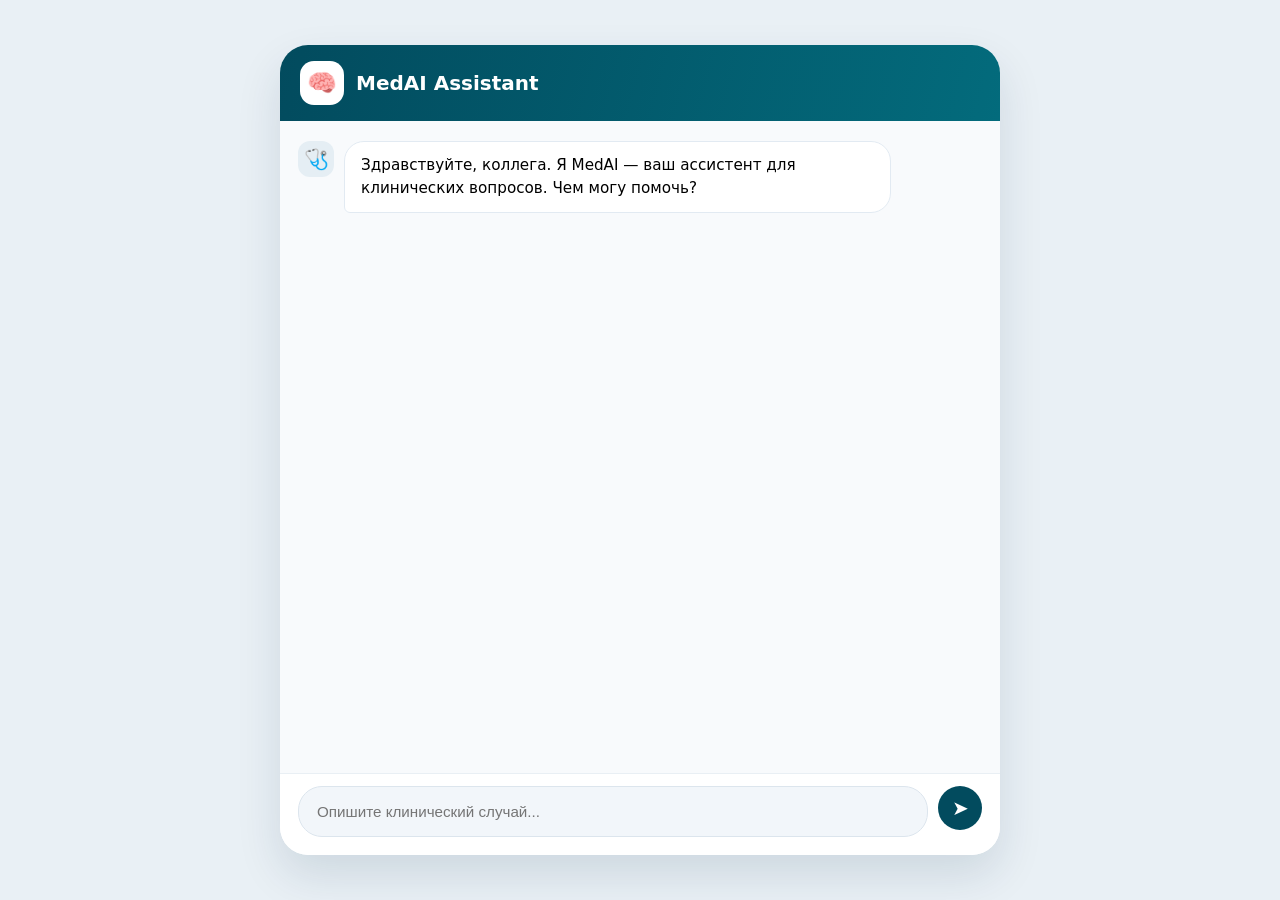
<file: frontend/index.html>
<!DOCTYPE html>
<html lang="ru">
<head>
    <meta charset="UTF-8">
    <meta name="viewport" content="width=device-width, initial-scale=1.0">
    <title>MedAI – ассистент врача</title>
    <link rel="stylesheet" href="style.css">
</head>
<body>
<div class="chat-wrapper">
    <div class="chat-header">
        <div class="ai-avatar">🧠</div>
        <div class="header-text">
            <h2>MedAI Assistant</h2>
        </div>
    </div>

    <div class="chat-messages" id="chatMessages">
        <div class="message assistant">
            <div class="avatar-icon">🩺</div>
            <div class="bubble">
                Здравствуйте, коллега. Я MedAI — ваш ассистент для клинических вопросов. Чем могу помочь?
            </div>
        </div>
    </div>

    <div class="chat-input-area">
        <div class="input-wrapper">
            <input type="text" id="messageInput" placeholder="Опишите клинический случай..." autocomplete="off"/>
        </div>
        <button class="send-btn" id="sendBtn">➤</button>
    </div>
</div>
<script src="script.js"></script>
</body>
</html>
</file>
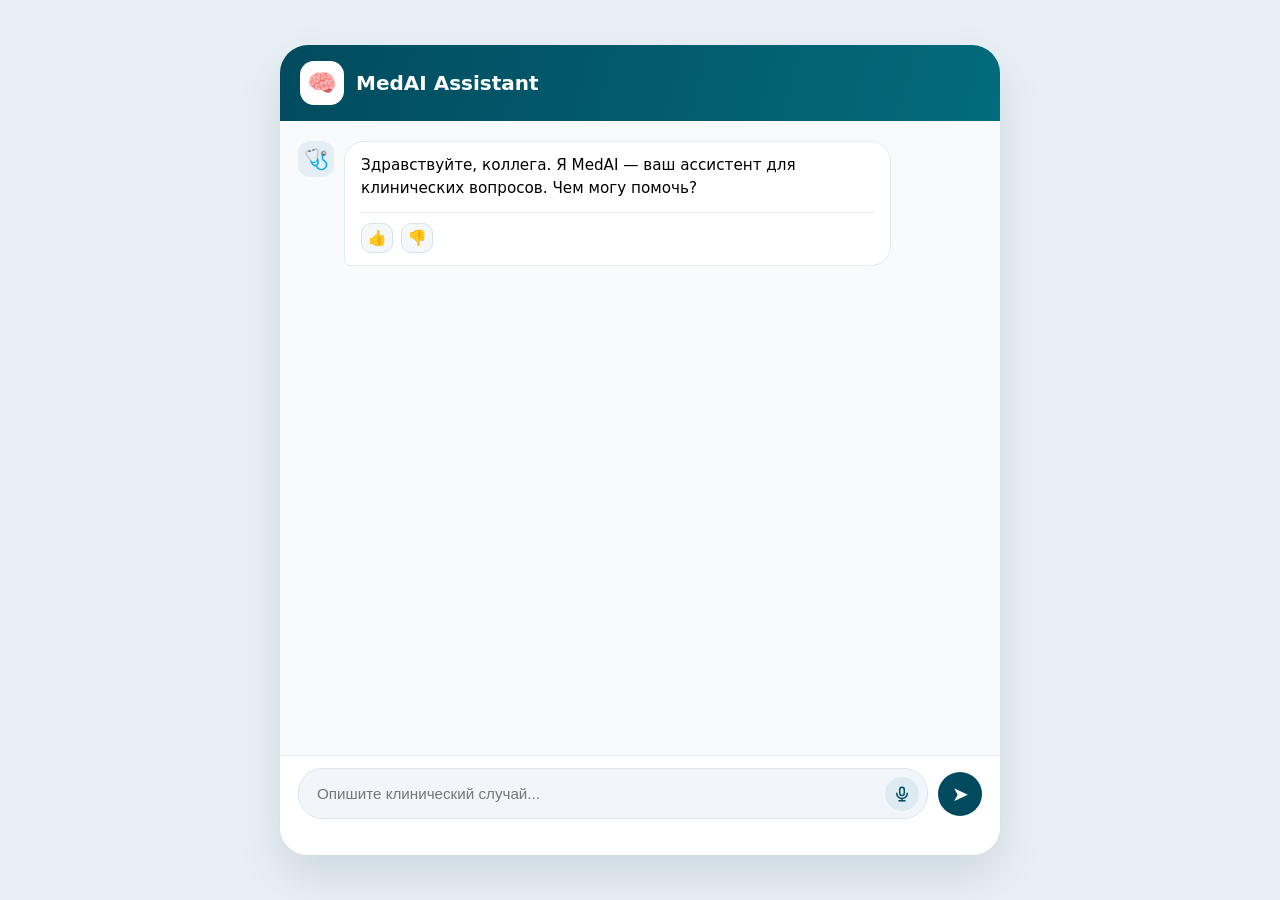
<file: webui/index.html>
<!DOCTYPE html>
<html lang="ru">
<head>
    <meta charset="UTF-8">
    <meta name="viewport" content="width=device-width, initial-scale=1.0">
    <title>MedAI – ассистент врача</title>
    <link rel="stylesheet" href="style.css">
</head>
<body>
<div class="chat-wrapper">
    <div class="chat-header">
        <div class="ai-avatar">🧠</div>
        <div class="header-text">
            <h2>MedAI Assistant</h2>
        </div>
    </div>

    <div class="chat-messages" id="chatMessages">
        <div class="message assistant">
            <div class="avatar-icon">🩺</div>
            <div class="bubble">
                Здравствуйте, коллега. Я MedAI — ваш ассистент для клинических вопросов. Чем могу помочь?
            </div>
        </div>
    </div>

    <div class="chat-input-area">
        <div class="input-wrapper">
            <input type="text" id="messageInput" placeholder="Опишите клинический случай..." autocomplete="off"/>
            <button class="voice-btn" id="voiceBtn" type="button" aria-label="Начать запись голоса" title="Начать запись">
                <svg class="voice-icon" viewBox="0 0 24 24" aria-hidden="true">
                    <path d="M12 14a3 3 0 0 0 3-3V6a3 3 0 0 0-6 0v5a3 3 0 0 0 3 3Z"></path>
                    <path d="M19 11a7 7 0 0 1-14 0"></path>
                    <path d="M12 18v3"></path>
                    <path d="M8 21h8"></path>
                </svg>
            </button>
        </div>
        <button class="send-btn" id="sendBtn">➤</button>
    </div>
    <div class="voice-status" id="voiceStatus" role="status" aria-live="polite"></div>
</div>
<script src="script.js"></script>
</body>
</html>
</file>
<file: frontend/style.css>
* { margin: 0; padding: 0; box-sizing: border-box; }
body {
    font-family: 'Segoe UI', system-ui, sans-serif;
    background: #e9f0f5;
    display: flex;
    justify-content: center;
    align-items: center;
    min-height: 100vh;
    padding: 16px;
}
.chat-wrapper {
    width: 100%;
    max-width: 720px;
    height: 90vh;
    max-height: 850px;
    background: white;
    border-radius: 28px;
    box-shadow: 0 20px 45px rgba(0,40,70,0.12);
    display: flex;
    flex-direction: column;
    overflow: hidden;
}
.chat-header {
    background: linear-gradient(105deg, #024b5e, #036b7c);
    padding: 16px 20px;
    display: flex;
    align-items: center;
    gap: 12px;
    color: white;
}
.ai-avatar {
    background: white;
    width: 44px;
    height: 44px;
    border-radius: 14px;
    display: flex;
    align-items: center;
    justify-content: center;
    font-size: 24px;
    color: #024b5e;
}
.header-text h2 {
    font-size: 1.25rem;
    font-weight: 600;
}
.chat-messages {
    flex: 1;
    overflow-y: auto;
    padding: 20px 18px;
    background: #f8fafc;
    display: flex;
    flex-direction: column;
    gap: 18px;
}
.message {
    display: flex;
    gap: 10px;
    animation: fadeInUp 0.25s;
}
.message.user { justify-content: flex-end; }
.avatar-icon {
    width: 36px;
    height: 36px;
    border-radius: 12px;
    display: flex;
    align-items: center;
    justify-content: center;
    font-size: 20px;
    background: #e5eef4;
}
.user .avatar-icon { background: #024b5e; color: white; order: 2; }
.bubble {
    max-width: 80%;
    padding: 12px 16px;
    border-radius: 20px;
    font-size: 0.95rem;
    line-height: 1.5;
}
.user .bubble { background: #024b5e; color: white; border-bottom-right-radius: 6px; }
.assistant .bubble { background: white; border: 1px solid #e2eaf2; border-bottom-left-radius: 6px; }
.chat-input-area {
    padding: 12px 18px 18px;
    background: white;
    border-top: 1px solid #e9eff4;
    display: flex;
    gap: 10px;
}
.input-wrapper {
    flex: 1;
    background: #f2f6fa;
    border-radius: 24px;
    padding: 4px 8px 4px 18px;
    border: 1px solid #dce5ed;
}
.input-wrapper input {
    width: 100%;
    border: none;
    background: transparent;
    padding: 12px 0;
    font-size: 0.95rem;
    outline: none;
}
.send-btn {
    background: #024b5e;
    border: none;
    width: 44px;
    height: 44px;
    border-radius: 50%;
    color: white;
    font-size: 20px;
    cursor: pointer;
}
.send-btn:disabled { background: #b9cdd5; cursor: not-allowed; }
@keyframes fadeInUp {
    from { opacity: 0; transform: translateY(10px); }
    to { opacity: 1; transform: translateY(0); }
}
.typing-dots span {
    width: 7px;
    height: 7px;
    background: #8ba0b0;
    border-radius: 50%;
    animation: typingBounce 1.4s infinite ease-in-out;
    display: inline-block;
    margin: 0 2px;
}
.typing-dots span:nth-child(2) { animation-delay: 0.2s; }
.typing-dots span:nth-child(3) { animation-delay: 0.4s; }
@keyframes typingBounce {
    0%,60%,100% { transform: translateY(0); }
    30% { transform: translateY(-6px); }
}
</file>
<file: webui/style.css>
* { margin: 0; padding: 0; box-sizing: border-box; }
body {
    font-family: 'Segoe UI', system-ui, sans-serif;
    background: #e9f0f5;
    display: flex;
    justify-content: center;
    align-items: center;
    min-height: 100vh;
    padding: 16px;
}
.chat-wrapper {
    width: 100%;
    max-width: 720px;
    height: 90vh;
    max-height: 850px;
    background: white;
    border-radius: 28px;
    box-shadow: 0 20px 45px rgba(0,40,70,0.12);
    display: flex;
    flex-direction: column;
    overflow: hidden;
}
.chat-header {
    background: linear-gradient(105deg, #024b5e, #036b7c);
    padding: 16px 20px;
    display: flex;
    align-items: center;
    gap: 12px;
    color: white;
}
.ai-avatar {
    background: white;
    width: 44px;
    height: 44px;
    border-radius: 14px;
    display: flex;
    align-items: center;
    justify-content: center;
    font-size: 24px;
    color: #024b5e;
}
.header-text h2 {
    font-size: 1.25rem;
    font-weight: 600;
}
.chat-messages {
    flex: 1;
    overflow-y: auto;
    padding: 20px 18px;
    background: #f8fafc;
    display: flex;
    flex-direction: column;
    gap: 18px;
}
.message {
    display: flex;
    gap: 10px;
    animation: fadeInUp 0.25s;
}
.message.user { justify-content: flex-end; }
.avatar-icon {
    width: 36px;
    height: 36px;
    border-radius: 12px;
    display: flex;
    align-items: center;
    justify-content: center;
    font-size: 20px;
    background: #e5eef4;
}
.user .avatar-icon { background: #024b5e; color: white; order: 2; }
.bubble {
    max-width: 80%;
    padding: 12px 16px;
    border-radius: 20px;
    font-size: 0.95rem;
    line-height: 1.5;
}
.user .bubble { background: #024b5e; color: white; border-bottom-right-radius: 6px; }
.assistant .bubble { background: white; border: 1px solid #e2eaf2; border-bottom-left-radius: 6px; }
.assistant-rich {
    display: flex;
    flex-direction: column;
    gap: 14px;
    white-space: pre-wrap;
}
.answer-block {
    color: #111827;
}
.message-feedback {
    border-top: 1px solid #e7eef5;
    display: flex;
    align-items: center;
    gap: 10px;
    margin-top: 12px;
    padding-top: 10px;
    white-space: normal;
}
.assistant-rich .message-feedback {
    margin-top: 0;
}
.feedback-buttons {
    display: flex;
    align-items: center;
    gap: 8px;
}
.feedback-btn {
    width: 32px;
    height: 30px;
    border: 1px solid #d7e3ec;
    border-radius: 10px;
    background: #f5f8fb;
    color: #405563;
    cursor: pointer;
    font-size: 15px;
    line-height: 1;
    transition: transform 0.16s ease, background 0.16s ease, border-color 0.16s ease, box-shadow 0.16s ease;
}
.feedback-btn:hover {
    background: #eaf3f7;
    border-color: #bcd2df;
    transform: translateY(-1px);
}
.feedback-btn.active {
    background: #dcebf1;
    border-color: #036b7c;
    box-shadow: 0 0 0 3px rgba(3, 107, 124, 0.12);
    color: #024b5e;
    transform: scale(1.06);
}
.feedback-status {
    color: #4f6b78;
    font-size: 0.78rem;
    min-height: 1.2em;
}
.feedback-accepted .feedback-btn.active {
    animation: feedbackBounce 0.28s ease;
}
.sources-block,
.debug-chunks {
    border-top: 1px solid #e7eef5;
    padding-top: 12px;
    white-space: normal;
}
.section-title {
    color: #024b5e;
    font-size: 0.82rem;
    font-weight: 700;
    margin-bottom: 6px;
    text-transform: uppercase;
}
.sources-list {
    display: flex;
    flex-direction: column;
    gap: 6px;
    padding-left: 18px;
    color: #405563;
    font-size: 0.86rem;
}
.debug-chunks summary {
    color: #024b5e;
    cursor: pointer;
    font-size: 0.84rem;
    font-weight: 700;
    list-style-position: inside;
}
.debug-chunk-card {
    background: #f5f8fb;
    border: 1px solid #dce7ef;
    border-radius: 10px;
    margin-top: 10px;
    padding: 10px;
}
.debug-chunk-meta {
    color: #546a77;
    font-family: ui-monospace, SFMono-Regular, Menlo, Consolas, monospace;
    font-size: 0.72rem;
    line-height: 1.4;
    margin-bottom: 6px;
}
.debug-chunk-text {
    color: #1f2933;
    font-size: 0.82rem;
    line-height: 1.45;
    max-height: 220px;
    overflow-y: auto;
    white-space: pre-wrap;
}
.chat-input-area {
    padding: 12px 18px 18px;
    background: white;
    border-top: 1px solid #e9eff4;
    display: flex;
    align-items: center;
    gap: 10px;
}
.input-wrapper {
    flex: 1;
    min-width: 0;
    background: #f2f6fa;
    border-radius: 24px;
    padding: 4px 8px 4px 18px;
    border: 1px solid #dce5ed;
    display: flex;
    align-items: center;
    gap: 8px;
}
.input-wrapper input {
    flex: 1;
    min-width: 0;
    width: auto;
    border: none;
    background: transparent;
    padding: 12px 0;
    font-size: 0.95rem;
    outline: none;
}
.voice-btn {
    flex: 0 0 auto;
    width: 34px;
    height: 34px;
    border: none;
    border-radius: 50%;
    background: #dcebf1;
    color: #024b5e;
    font-size: 17px;
    cursor: pointer;
    display: flex;
    align-items: center;
    justify-content: center;
}
.voice-icon {
    width: 18px;
    height: 18px;
    stroke: currentColor;
    stroke-width: 2;
    stroke-linecap: round;
    stroke-linejoin: round;
    fill: none;
}
.voice-icon-fill {
    stroke: none;
    fill: currentColor;
}
.voice-btn:hover { background: #c8e0e9; }
.voice-btn.recording {
    background: #c62828;
    color: white;
    animation: pulseRecord 1.2s infinite;
}
.voice-btn.transcribing,
.voice-btn:disabled {
    background: #b9cdd5;
    color: white;
    cursor: not-allowed;
}
.voice-status {
    min-height: 18px;
    padding: 0 24px 12px;
    color: #546a77;
    font-size: 0.82rem;
    background: white;
}
.voice-status.error { color: #b3261e; }
.send-btn {
    background: #024b5e;
    border: none;
    width: 44px;
    height: 44px;
    border-radius: 50%;
    color: white;
    font-size: 20px;
    cursor: pointer;
}
.send-btn:disabled { background: #b9cdd5; cursor: not-allowed; }
@keyframes fadeInUp {
    from { opacity: 0; transform: translateY(10px); }
    to { opacity: 1; transform: translateY(0); }
}
.typing-dots span {
    width: 7px;
    height: 7px;
    background: #8ba0b0;
    border-radius: 50%;
    animation: typingBounce 1.4s infinite ease-in-out;
    display: inline-block;
    margin: 0 2px;
}
.typing-dots span:nth-child(2) { animation-delay: 0.2s; }
.typing-dots span:nth-child(3) { animation-delay: 0.4s; }
@keyframes typingBounce {
    0%,60%,100% { transform: translateY(0); }
    30% { transform: translateY(-6px); }
}
@keyframes pulseRecord {
    0%,100% { box-shadow: 0 0 0 0 rgba(198,40,40,0.35); }
    50% { box-shadow: 0 0 0 7px rgba(198,40,40,0); }
}
@keyframes feedbackBounce {
    0% { transform: scale(1); }
    45% { transform: scale(1.14); }
    100% { transform: scale(1.06); }
}
</file>
